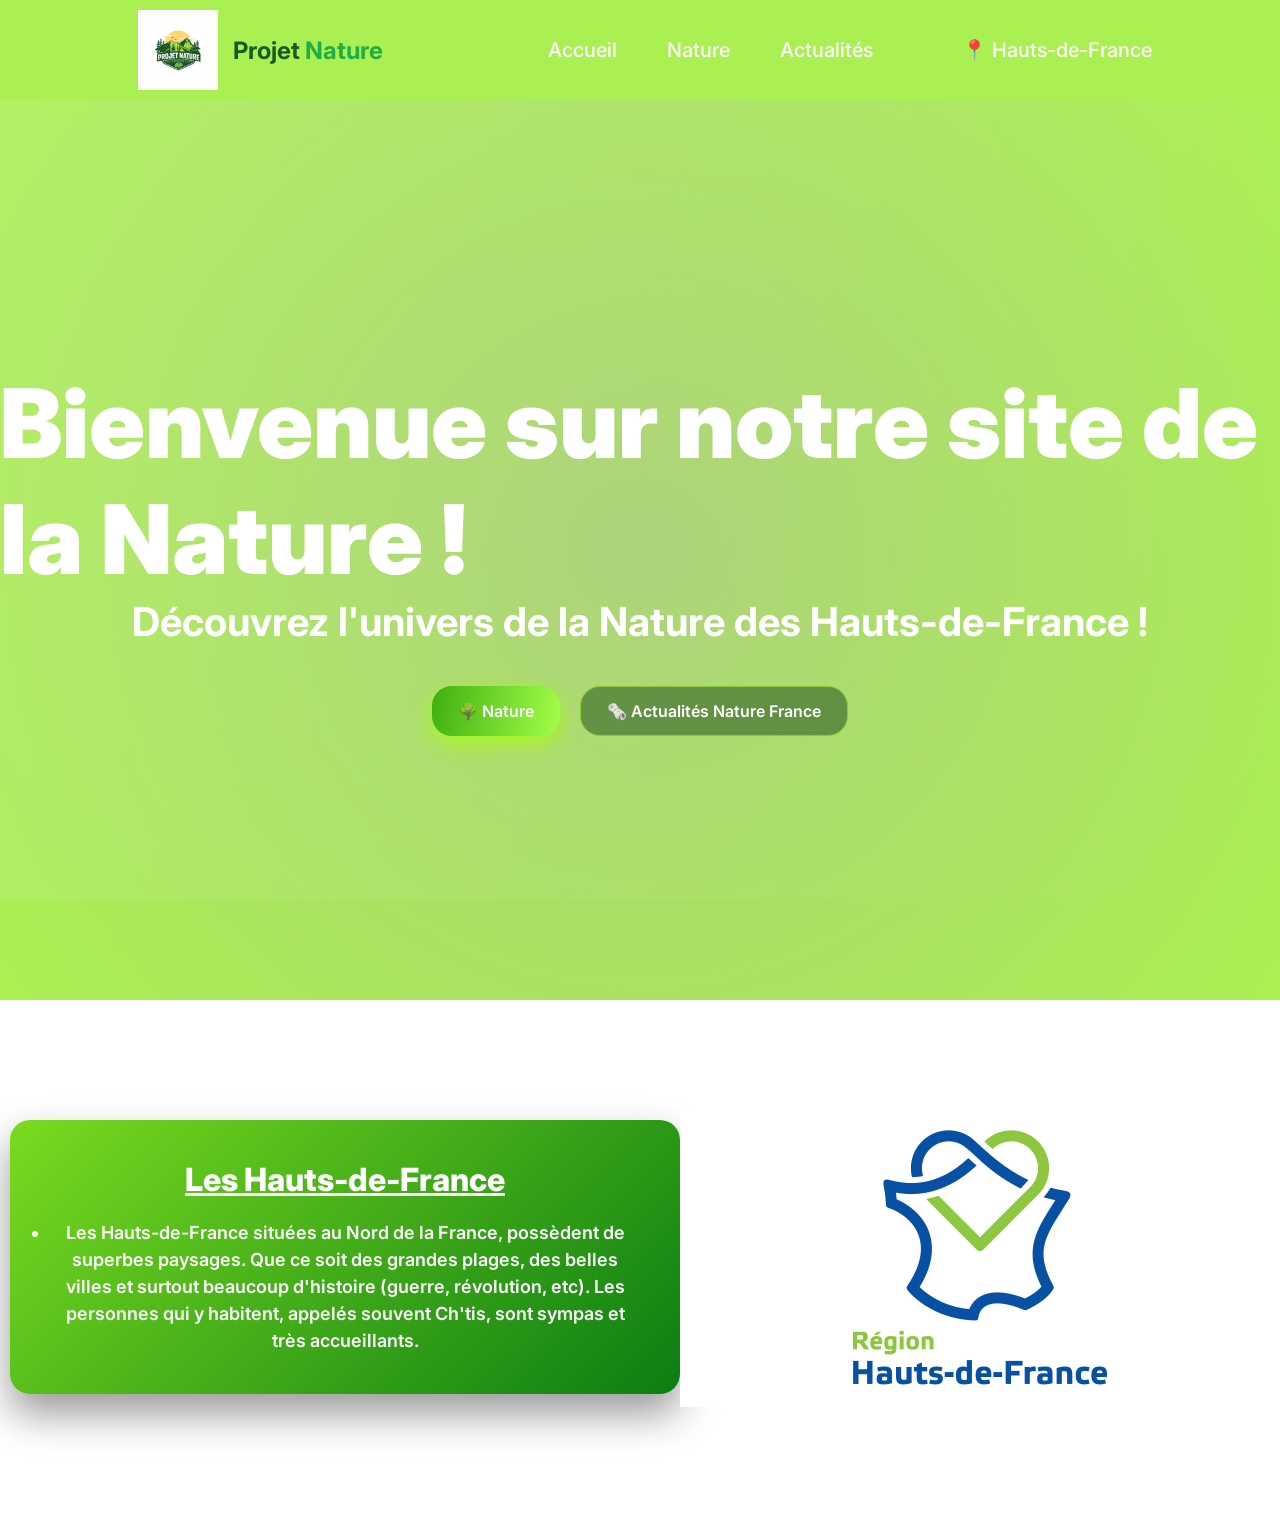
<file: index.html>
<!DOCTYPE html>

<html lang="fr" dir="ltr">

	<head>
		<meta charset="utf-8">
		<title> Projet Nature </title>
		<link rel='stylesheet' href='style accueil.css'>
		<link rel="icon" href="img/logo-nature.ico"  /> <!-- image en ico-->
	</head>
	<body>
		<header>
			<div class="flexy">
				<div class="logo">
					<a href="index.html">
						<img src="img/logo nature.png" alt="Logo Nature" class="logo-icons">
						<h2 class="texte-soulignage-avance"> <span>Projet </span>Nature</h2>
					</a>
				</div>
				<div class="autres-pages-webs">
					<ul>
						<li> <a href="index.html" class="texte-soulignage-avance">Accueil</a></li>
						<li> <a href="projet nature.html" class="texte-soulignage-avance">Nature</a></li>
						<li> <a href="projet nature actualites.html" class="texte-soulignage-avance">Actualités</a></li>
					</ul>
				</div>
				<div class="header-end">
					<ul>
						<li><a href="https://www.actualitix.com/wp-content/uploads/2017/04/carte-hauts-de-france.jpg" target="_blank" class="texte-soulignage-avance">📍 Hauts-de-France</a></li>
					</ul>
				</div>
			</div>
		</header>
		<div class="accueil">
			<h2 id="titre_h2">Bienvenue sur notre site de la Nature !</h2>
			<h3 id="titre_h3">Découvrez l'univers de la Nature des Hauts-de-France !</h3>
			<div class="boutons-projets">
  				<a href="projet nature.html" class="bouton bouton-nature-hdf"> 🌳 Nature </a>
				<a href="projet nature actualites.html" class="bouton bouton-nature-actu"> 🗞️ Actualités Nature France </a>
			</div>
		</div>
		<div class="image-droite">
			<div class="hdf">
				<h3 id="Texte-hdf">Les Hauts-de-France</h3>
				<p><ul><li>Les Hauts-de-France situées au Nord de la France, possèdent de superbes paysages. 
				Que ce soit des grandes plages, des belles villes et surtout beaucoup d'histoire (guerre, révolution, etc). 
				Les personnes qui y habitent, appelés souvent Ch'tis, sont sympas et très accueillants.</li></ul></p>
			</div>
			<img src="img/logo Région Hauts-de-France.png" alt="Logo des Hauts-de-France">
		</div>
</file>
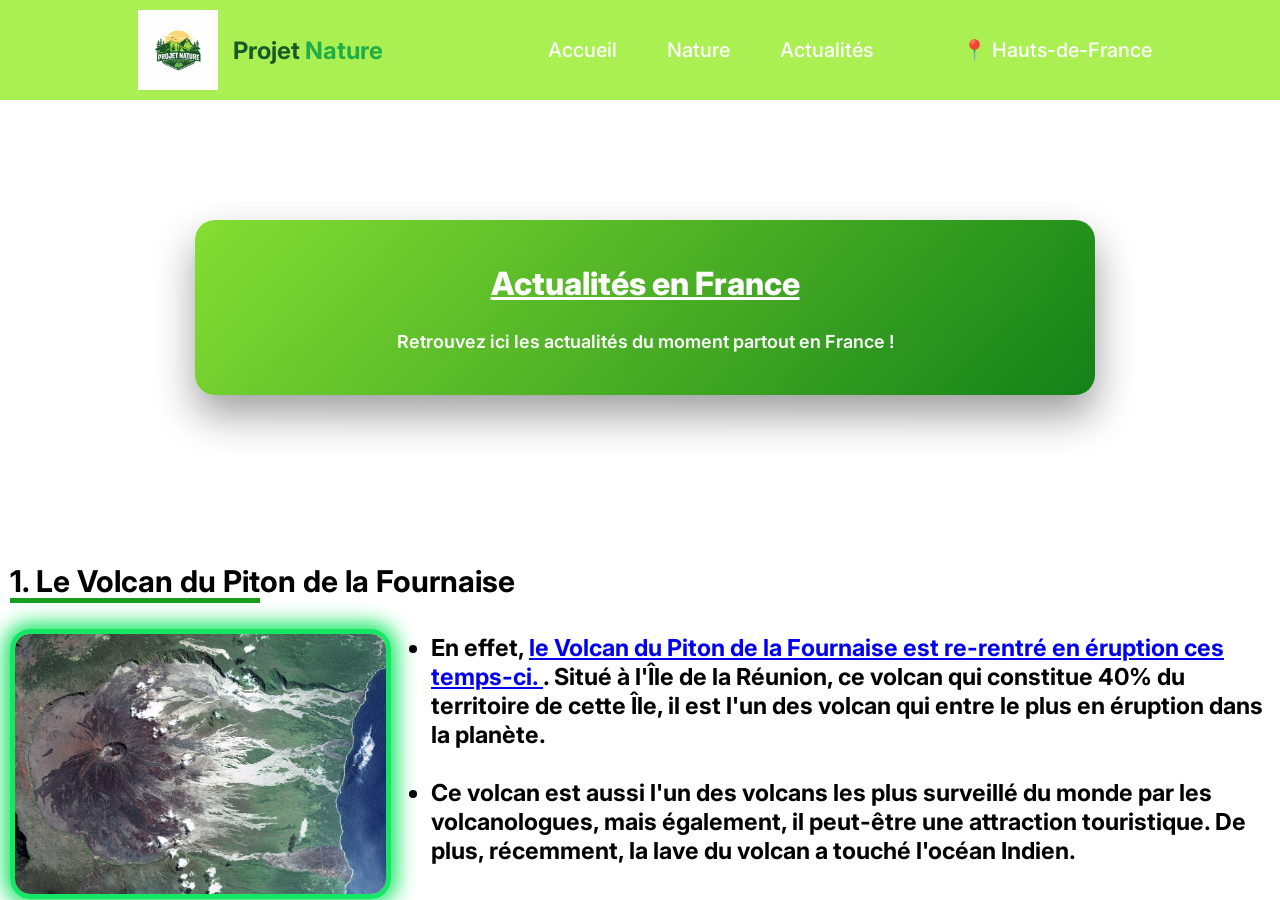
<file: projet nature actualites.html>
<!DOCTYPE html>

<html lang="fr" dir="ltr">

	<head>
		<meta charset="utf-8">
		<title> Projet Nature </title>
		<link rel='stylesheet' href='style accueil.css'>
		<link rel="icon" href="img/logo-nature.ico"  /> <!-- image en ico-->
	</head>
	<body>
		<header>
			<div class="flexy">
				<div class="logo">
					<a href="index.html">
						<img src="img/logo nature.png" alt="Logo Nature" class="logo-icons">
						<h2 class="texte-soulignage-avance"> <span>Projet </span>Nature</h2>
					</a>
				</div>
				<div class="autres-pages-webs">
					<ul>
						<li> <a href="index.html" class="texte-soulignage-avance">Accueil</a></li>
						<li> <a href="projet nature.html" class="texte-soulignage-avance">Nature</a></li>
						<li> <a href="projet nature actualites.html" class="texte-soulignage-avance">Actualités</a></li>
					</ul>
				</div>
				<div class="header-end">
					<ul>
						<li><a href="https://www.actualitix.com/wp-content/uploads/2017/04/carte-hauts-de-france.jpg" target="_blank" class="texte-soulignage-avance">📍 Hauts-de-France</a></li>
					</ul>
				</div>
			</div>
		</header>
		<div class="actualites-info">
				<h3 id="Texte-hdf">Actualités en France</h3>
				<p>Retrouvez ici les actualités du moment partout en France !</p>
		</div>
		<div class="differents-salon" id="barre_verte_piton_de_la_fournaise">
				<br/><br><h2>1. Le Volcan du Piton de la Fournaise</h2>
				<div class="drone">
					<img src="./img/volcan_piton_fournaise.jpg" alt="Image de Terril dans les Hauts-de-France" id="image-terrils">
					<h3 id="Piton_fournaise_textes"><p><ul><li>En effet, <a href="https://www.leparisien.fr/la-reunion-974/la-reunion-le-volcan-du-piton-de-la-fournaise-se-reveille-a-nouveau-moins-dun-mois-apres-sa-derniere-eruption-13-02-2026-TZB63MALPVAOJKNNYJUF2DIHGY.php">
					le Volcan du Piton de la Fournaise est re-rentré en éruption ces temps-ci. </a>. 
					Situé à l'Île de la Réunion, ce volcan qui constitue 40% du territoire de cette Île, il est l'un des volcan qui entre le plus en éruption dans la planète. </li></p>
					<br><p><li>Ce volcan est aussi l'un des volcans les plus surveillé du monde par les volcanologues, mais également, il peut-être une attraction touristique. De plus, récemment,
					la lave du volcan a touché l'océan Indien. </li></p>
					</ul></h3>
				</div>
		</div>
</file>
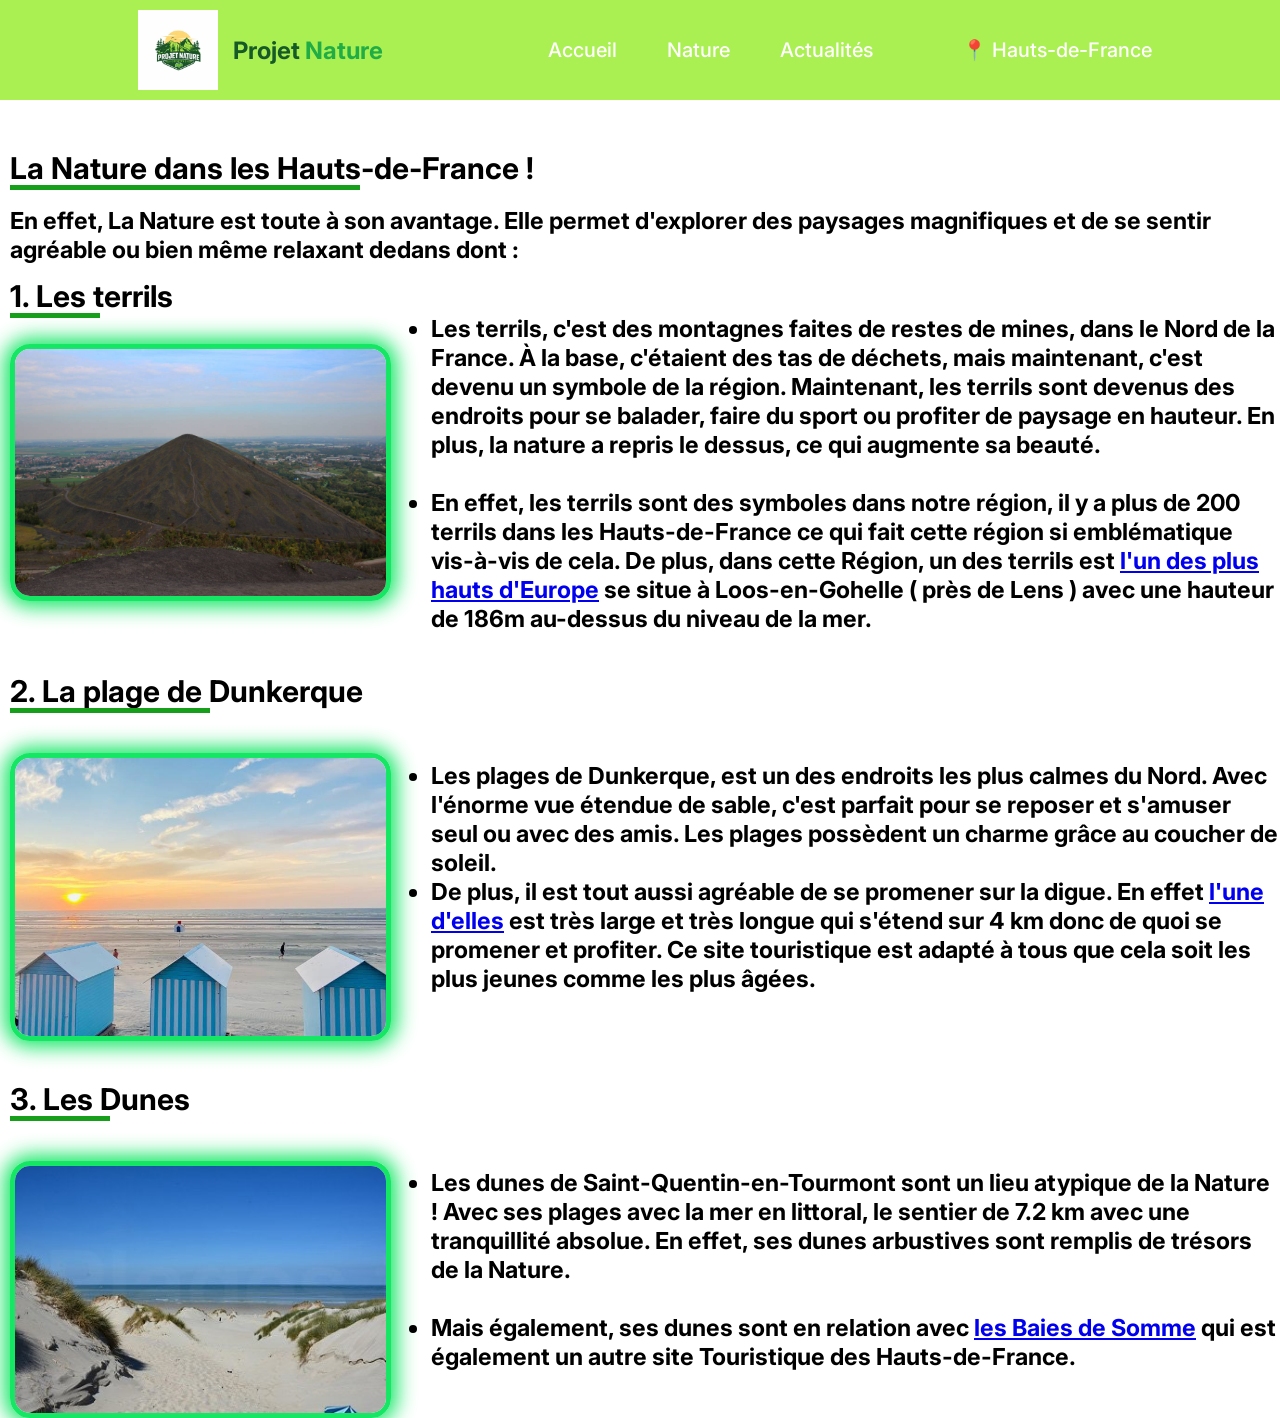
<file: projet nature.html>
<!DOCTYPE html>

<html lang="fr" dir="ltr">

	<head>
		<meta charset="utf-8">
		<title> Projet Nature </title>
		<link rel='stylesheet' href='style accueil.css'>
		<link rel="icon" href="img/logo-nature.ico"  /> <!-- image en ico-->
	</head>
	<body>
		<header>
			<div class="flexy">
				<div class="logo">
					<a href="index.html">
						<img src="img/logo nature.png" alt="Logo Nature" class="logo-icons">
						<h2 class="texte-soulignage-avance"> <span>Projet </span>Nature</h2>
					</a>
				</div>
				<div class="autres-pages-webs">
					<ul>
						<li> <a href="index.html" class="texte-soulignage-avance">Accueil</a></li>
						<li> <a href="projet nature.html" class="texte-soulignage-avance">Nature</a></li>
						<li> <a href="projet nature actualites.html" class="texte-soulignage-avance">Actualités</a></li>
					</ul>
				</div>
				<div class="header-end">
					<ul>
						<li><a href="https://www.actualitix.com/wp-content/uploads/2017/04/carte-hauts-de-france.jpg" target="_blank" class="texte-soulignage-avance">📍 Hauts-de-France</a></li>
					</ul>
				</div>
			</div>
		</header>
		<div class="Salon_Robotik">
			<div class="immersion" id="Naturehdf-">
				<h2>La Nature dans les Hauts-de-France !</h2>
				<div class="immersion" id="explications_nature">
					<h3>En effet, La Nature est toute à son avantage. Elle permet d'explorer des paysages magnifiques et de se sentir agréable ou bien même relaxant dedans dont :</h3>
				</div>
			</div>
			<div class="differents-salon" id="salons">
				<br/><br><h2>1. Les terrils</h2>
				<div class="drone">
					<img src="./img/terrils.jpg" alt="Image de Terril dans les Hauts-de-France" id="image-terrils">
					<h3 id="Texte-drone"><p><ul><li>Les terrils, c'est des montagnes faites de restes de mines, dans le Nord de la France. 
						À la base, c'étaient des tas de déchets, mais maintenant, c'est devenu un symbole de la région. Maintenant, les terrils sont devenus des endroits pour se balader, 
						faire du sport ou profiter de paysage en hauteur. En plus, la nature a repris le dessus, ce qui augmente sa beauté.</li></p>
						<br><p><li>En effet, les terrils sont des symboles dans notre région, il y a plus de 200 terrils dans les Hauts-de-France ce qui fait cette région 
							si emblématique vis-à-vis de cela. De plus, dans cette Région, un des terrils est <a href="https://tourisme-lens.fr/monter-sur-les-terrils-jumeaux-de-loos-en-gohelle/">l'un des plus hauts d'Europe</a> 
							se situe à Loos-en-Gohelle ( près de Lens ) avec une hauteur de 186m au-dessus du niveau de la mer. </li></p>
					</ul></h3>
				</div>
				<h2 class="barre_verte_dunkerque">2. La plage de Dunkerque</h2>
				<div class="Robot-voiture_chien">
					<img src="./img/plage_dunkerque.jpg" alt="Illustration de la plage de Dunkerque" id="image-plage_dunkerque">
					<h3 id="Texte-Robot_Chien_voiture"><br><br><p><ul><li>Les plages de Dunkerque, est un des endroits les plus calmes du Nord. Avec l'énorme vue étendue de sable,
					c'est parfait pour se reposer et s'amuser seul ou avec des amis. Les plages possèdent un charme grâce au coucher de soleil. </li></p>
					<p><li>De plus, il est tout aussi agréable de se promener sur la digue. En effet <a href="https://fr.wikipedia.org/wiki/Plage_de_Malo-les-Bains">l'une d'elles</a> 
					est très large et très longue qui s'étend sur 4 km donc de quoi se promener et profiter. Ce site touristique est adapté à tous que cela soit les plus jeunes comme 
					les plus âgées. </li> </ul> </p> </h3>
				</div>
				<h2 class="Dune-Dune">3. Les Dunes</h2>
				<div class="Rubika">
					<img src="./img/plage-dunes-de-quentin-tourmont.jpg" alt="Image montrant les dunes de Saint-Quentin-en-Tourmont" id="image-dune">
					<h3 id="Texte-Rubika"><br> <br> <p> <ul>  <li>Les dunes de Saint-Quentin-en-Tourmont sont un lieu atypique de la Nature ! Avec ses plages avec la mer en littoral,
					le sentier de 7.2 km avec une tranquillité absolue. En effet, ses dunes arbustives sont remplis de trésors de la Nature. 
					</li></a></p>
					<br><p><li>Mais également, ses dunes sont en relation avec <a href="https://www.somme-tourisme.com/je-decouvre/la-baie-de-somme/la-baie-de-somme-grand-site-de-france/">les Baies de Somme</a>
					qui est également un autre site Touristique des Hauts-de-France. </li> </ul> </p> </h3>
				</div>
			</div>
</file>
<file: style accueil.css>
@import url('https://fonts.googleapis.com/css2?family=Inter:ital,opsz,wght@0,14..32,100..900;1,14..32,100..900&display=swap');

*{
    margin: 0;
    padding: 0;
    box-sizing: border-box;
    font-family: 'Inter', -apple-system, BlinkMacSystemFont, 'Segoe UI', sans-serif;
}

header {
    position: fixed;
    top: 0;
    left: 0;
    width: 100%;
    height: 100px;
    background-color: rgb(171, 240, 82);
    display: flex;
    justify-content: space-between;
    align-items: center;
    padding: 0 10%;
    font-family: 'Inter', -apple-system, BlinkMacSystemFont, 'Segoe UI', sans-serif;
    z-index: 100;
}

body {
    padding-top: 100px;
    margin-left: 10px;
    font-family: 'Inter', -apple-system, BlinkMacSystemFont, 'Segoe UI', sans-serif;
}

.logo-icons{
    width: 80px;
    cursor: pointer;
}
.logo a h2 span {
    color: rgb(21, 90, 39);
}

.logo a h2 {
    color: rgb(33, 173, 70);
}

.logo a {
    display: flex;
    align-items: center;
    gap: 15px; 
    text-decoration: none;
}

.logo {
    display: flex;
    align-items: center;
    gap: 12px;
    margin-left: 10px;
}
.autres-pages-webs ul {
    margin-left: 25px;
    display: flex;
    list-style: none;
}

.autres-pages-webs ul li a {
    font-family: 'Inter', -apple-system, BlinkMacSystemFont, 'Segoe UI', sans-serif;
    font-size: 20px;
    font-weight: 500;
    color:rgb(255, 255, 255)
}

.autres-pages-webs ul a {
    margin-left: 50px;
}

.header-end ul li a {
    font-family: 'Inter', -apple-system, BlinkMacSystemFont, 'Segoe UI', sans-serif;
    font-size: 20px;
    font-weight: 500;
    color:rgb(255, 255, 255)
}

.flexy {
    display: flex;
    align-items: center;
    justify-content: space-between;
    width: 100%;
}

.texte-soulignage-avance {
    text-decoration: none;
    position: relative;
}

.autres-pages-webs{
    margin-left: 25px;
    display: flex;
}

.header-end ul {
    list-style: none;
    margin-left: 25px;
}

.texte-soulignage-avance::after {
    content: "";
    position: absolute;
    left: 0;
    bottom: 0;
    width: 100%;
    height: 2px;
    background-color: currentColor;
    transform: scaleX(0);
    transform-origin: left;
    transition: transform 0.2s ease-in-out;
}
  
.texte-soulignage-avance:hover::after {
    transform: scaleX(1);
}

.texte-soulignage-avance:hover {
    color: green;
}

.accueil {
    background-color: rgb(171, 240, 82);
    background-image: radial-gradient(circle at center, rgb(169, 209, 116) 0%, rgb(171, 240, 82) 100%);
    color: white;
    min-height: 100vh;
    display: flex;
    flex-direction: column;
    justify-content: center;
    align-items: center;
    margin-left: -10px;
    z-index: 0; 
}
.accueil h2{
    font-family: 'Inter', -apple-system, BlinkMacSystemFont, 'Segoe UI', sans-serif;
    font-size: clamp(2.5rem, 8vw, 6rem);
    font-weight: 900;
    color:rgb(255, 255, 255)
}

.accueil h3{
    font-family: 'Inter', -apple-system, BlinkMacSystemFont, 'Segoe UI', sans-serif;
    font-size: 40px;
    font-weight: 700;
    color:rgb(255, 255, 255)
}

.boutons-projets {
  display: flex;
  justify-content: center;
  gap: 20px;
  margin-top: 40px;
  flex-wrap: wrap;
}

.bouton {
  padding: 14px 26px;
  border-radius: 20px; 
  font-size: 16px;
  font-weight: 600;
  text-decoration: none;
  display: inline-flex;
  align-items: center;
  gap: 12px;
  transition: all 0.3s ease;
}

.bouton-nature-hdf {
  background: linear-gradient(100deg,#33ab03, #9fff3f);
  color: white;
  box-shadow: 0 8px 20px rgba(166, 255, 0, 0.791);
}

.bouton-nature-hdf:hover {
  transform: translateY(-4px);
  box-shadow: 0 12px 25px rgba(115, 255, 0, 0.4);
}

.bouton-nature-actu {
  background: #5c8d3d;
  color: white;
  border: 1px solid #86c82b;
}

.bouton-nature-actu:hover {
  background: #679a31;
  transform: translateY(-4px);
}


.hdf {
    max-width: 900px;
    margin: 120px auto;
    padding: 40px;
    border-radius: 20px;
    background: linear-gradient(135deg, #7adb20, #0b7d12);
    color: white;
    box-shadow: 0 20px 40px rgba(0, 0, 0, 0.4);
    text-align: center;
}

.hdf::before {
    content: "";
    position: absolute;
    top: 0;
    left: 0;
    right: 0;
    bottom: 0;
    background: linear-gradient(120deg, rgba(255,255,255,0.1), transparent);
    pointer-events: none;
}

.hdf h3 {
    font-size: 32px;
    margin-bottom: 20px;
    font-weight: 800;
    text-decoration: underline;
}

.hdf li {
    font-size: 18px;
    line-height: 1.5;
    font-weight: 600;
    font-family: 'Inter', -apple-system, BlinkMacSystemFont, 'Segoe UI', sans-serif;
}

.image-droite {
    display: flex;
    align-items: center;
    justify-content: center;
}

*/commencement page nature */ 

.Natureh2 {
    margin-top: 100px;
    margin-left: 20px;
}

#Naturehdf- {
    font-size: 20px;
    font-weight: 100;
    display: block;
    position: relative;
    height: 40px;
    margin-top: 50px;
}

#Naturehdf-::before {
    content: "";
    position: absolute;
    background-color: rgb(23, 158, 27);
    width: 350px;
    height: 5px;
    bottom: 0;
}

#explications_nature {
    margin-top: 20px;
}

#salons {
    font-size: 20px;
    font-weight: 100;
    position: relative;
    height: 88px;
    margin-top: 40px;
}

#salons::before {
    content: "";
    position: absolute;
    background-color: rgb(23, 158, 27);
    width: 90px;
    height: 5px;
    bottom: 0;
}

.drone img {
    width: 100%;
}

.drone {
    display: grid;
    grid-template-columns: 30% 70%;
}

#Texte-drone {
    margin: 0px 0px 0px 40px;
    align-items: center;
    display: flex;
}

#image-terrils {
    border: 5px solid #15e765;
    border-radius: 20px;
    box-shadow: 0px 0px 20px 6px #15e765;
    margin-top: 30px;
}

.Robot-voiture_chien img {
    width: 100%;
}
.Robot-voiture_chien {
    display: grid;
    grid-template-columns: 30% 70%;
}

#Texte-Robot_Chien_voiture {
    margin: 0px 0px 0px 40px;
    align-items: center;
    display: flex;
}

#image-plage_dunkerque {
    border: 5px solid #15e765;
    border-radius: 20px;
    box-shadow: 0px 0px 20px 6px #15e765;
    margin-top: 40px;
}

.Rubika img {
    width: 100%;
}
.Rubika {
    display: grid;
    grid-template-columns: 30% 70%;
}

#Texte-Rubika {
    margin: 0px 0px 0px 40px;
    align-items: center;
    display: flex;
}

#image-rubika {
    border: 5px solid #15e765;
    border-radius: 20px;
    box-shadow: 0px 0px 20px 6px #15e765;
    margin-top: 65px;
}

.end {
    width: 100%;
    background-color: rgb(42, 42, 42);
}

.barre_verte_dunkerque {
    font-size: 30px;
    font-weight: 700;
    position: relative;
    height: 40px;
    margin-top: 40px;
    font-family: 'Inter', -apple-system, BlinkMacSystemFont, 'Segoe UI', sans-serif;
}

.barre_verte_dunkerque::before {
    content: "";
    position: absolute;
    background-color: rgb(23, 158, 27);
    width: 200px;
    height: 5px;
    bottom: 0;
}

.Dune-Dune {
    font-size: 30px;
    font-weight: 700;
    position: relative;
    height: 40px;
    margin-top: 40px;
    font-family: 'Inter', -apple-system, BlinkMacSystemFont, 'Segoe UI', sans-serif;
}

.Dune-Dune::before {
    content: "";
    position: absolute;
    background-color: rgb(23, 158, 27);
    width: 100px;
    height: 5px;
    bottom: 0;
}

#image-dune {
    border: 5px solid #15e765;
    border-radius: 20px;
    box-shadow: 0px 0px 20px 6px #15e765;
    margin-top: 40px;
}

.actualites-info {
    max-width: 900px;
    margin: 120px auto;
    padding: 40px;
    border-radius: 20px;
    background: linear-gradient(135deg, #7adb20, #0b7d12);
    color: white;
    box-shadow: 0 20px 40px rgba(0, 0, 0, 0.4);
    text-align: center;
    font-size: 18px;
    line-height: 1.5;
    font-weight: 600;
    font-family: 'Inter', -apple-system, BlinkMacSystemFont, 'Segoe UI', sans-serif;
}

.actualites-info::before {
    content: "";
    position: absolute;
    top: 0;
    left: 0;
    right: 0;
    bottom: 0;
    background: linear-gradient(120deg, rgba(255,255,255,0.1), transparent);
    pointer-events: none;
}

.actualites-info h3 {
    font-size: 32px;
    margin-bottom: 20px;
    font-weight: 800;
    text-decoration: underline;
}

.barre_verte_piton_de_la_fournaise {
    font-size: 30px;
    font-weight: 700;
    position: relative;
    height: 20px;
    margin-top: 40px;
    font-family: 'Inter', -apple-system, BlinkMacSystemFont, 'Segoe UI', sans-serif;
}

.barre_verte_piton_de_la_fournaise::before {
    content: "";
    position: absolute;
    background-color: rgb(23, 158, 27);
    width: 200px;
    height: 5px;
    bottom: 0;
}

#barre_verte_piton_de_la_fournaise {
    font-size: 20px;
    font-weight: 100;
    position: relative;
    height: 88px;
    margin-top: 40px;
}

#barre_verte_piton_de_la_fournaise::before {
    content: "";
    position: absolute;
    background-color: rgb(23, 158, 27);
    width: 250px;
    height: 5px;
    bottom: 0;
}

#Piton_fournaise_textes {
    margin: 0px 0px 0px 40px;
    align-items: center;
    display: flex;
}
</file>
